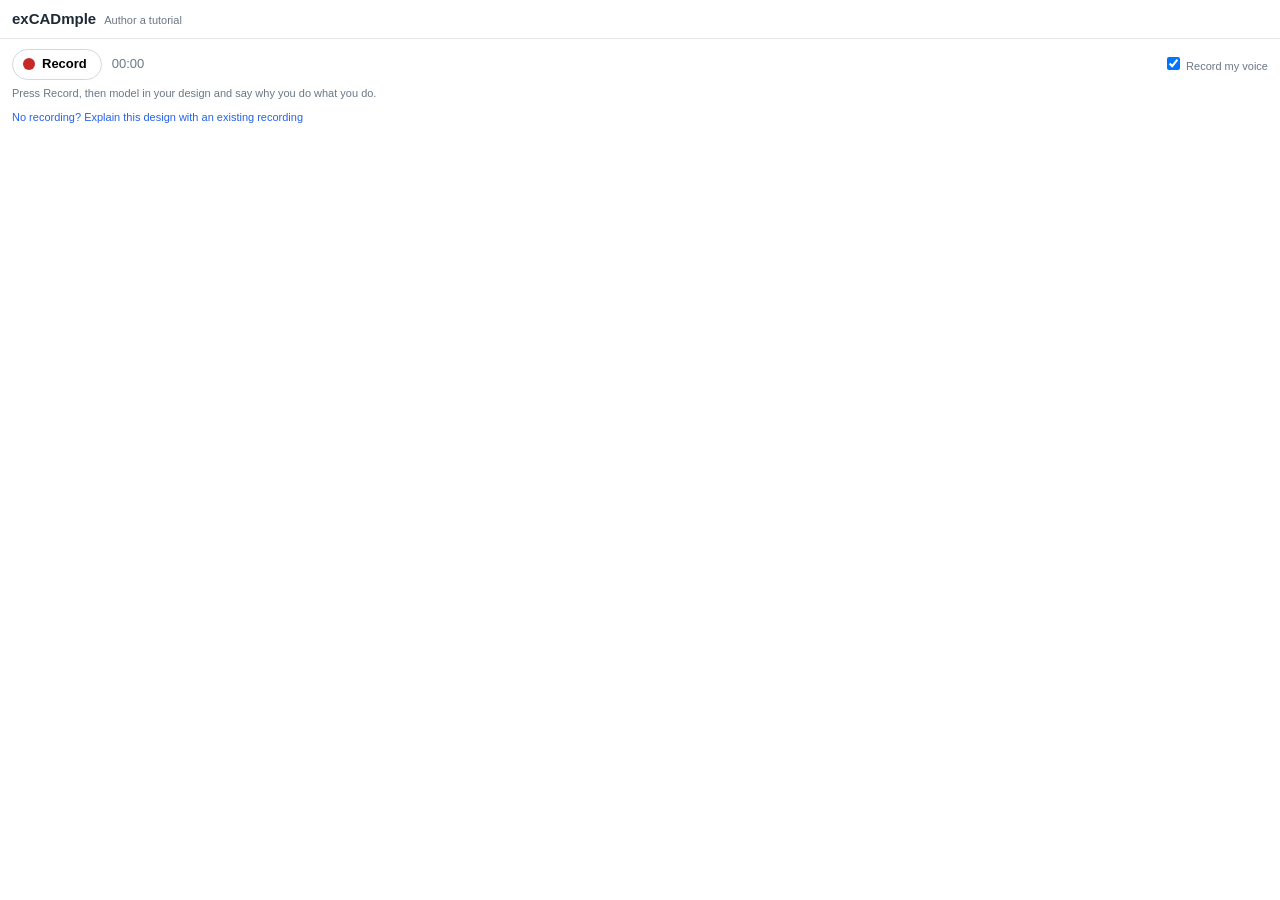
<file: ui/author/index.html>
<!doctype html>
<html lang="en">
<head>
  <meta charset="utf-8">
  <meta name="viewport" content="width=device-width, initial-scale=1">
  <title>exCADmple · Author</title>
  <script>document.write('<link rel="stylesheet" href="author.css' + location.search + '">');</script>
</head>
<body>
  <!-- Authoring tool: record while modeling, then group the features into
       reasoning steps and save the tutorial into the .f3d. -->
  <header class="bar">
    <div class="brand"><strong>exCADmple</strong><span>Author a tutorial</span></div>
    <span id="design" class="design"></span>
  </header>

  <section class="record">
    <button id="record" class="rec" type="button"><span class="dot" aria-hidden="true"></span><span id="recordLabel">Record</span></button>
    <span id="timer" class="timer">00:00</span>
    <label class="voice"><input id="voice" type="checkbox" checked> Record my voice</label>
  </section>
  <p id="hint" class="hint">Press Record, then model in your design and say why you do what you do.</p>
  <button id="prepare" class="link pad" type="button">No recording? Explain this design with an existing recording</button>

  <section id="sources" class="sources" hidden>
    <div class="row">
      <span class="label">Recording</span>
      <span id="audioName" class="value">—</span>
      <button id="importAudio" class="quiet" type="button">Import…</button>
    </div>
    <div id="leadRow" class="row" hidden>
      <span class="label"></span>
      <label class="value small">It started <input id="lead" type="number" step="0.5" value="0"> s before Record</label>
      <button id="applyLead" class="quiet" type="button">Apply</button>
    </div>
    <div class="row">
      <span class="label">Transcript</span>
      <span id="transcriptState" class="value">—</span>
      <button id="importTranscript" class="quiet" type="button">Import…</button>
      <button id="transcribe" class="quiet" type="button" title="Run tools/transcribe.py (faster-whisper) on this computer">Transcribe</button>
    </div>
    <div class="row">
      <span class="label">Title</span>
      <input id="title" class="value" type="text" placeholder="Tutorial title">
    </div>
  </section>

  <ol id="steps" class="steps" aria-label="Reasoning steps"></ol>

  <footer class="foot" id="foot" hidden>
    <div class="actions">
      <button id="regroup" class="quiet" type="button" title="Start the grouping again from the Timeline">Regroup</button>
      <span class="grow"></span>
      <button id="preview" class="quiet" type="button" title="Play the tutorial in the exCADmple player">Preview</button>
      <button id="save" class="primary" type="button">Save into .f3d…</button>
    </div>
  </footer>
  <p id="status" class="status" role="status" aria-live="polite"></p>
  <audio id="audio" preload="metadata"></audio>
  <script>document.write('<script src="author.js' + location.search + '"><\/script>');</script>
</body>
</html>
</file>
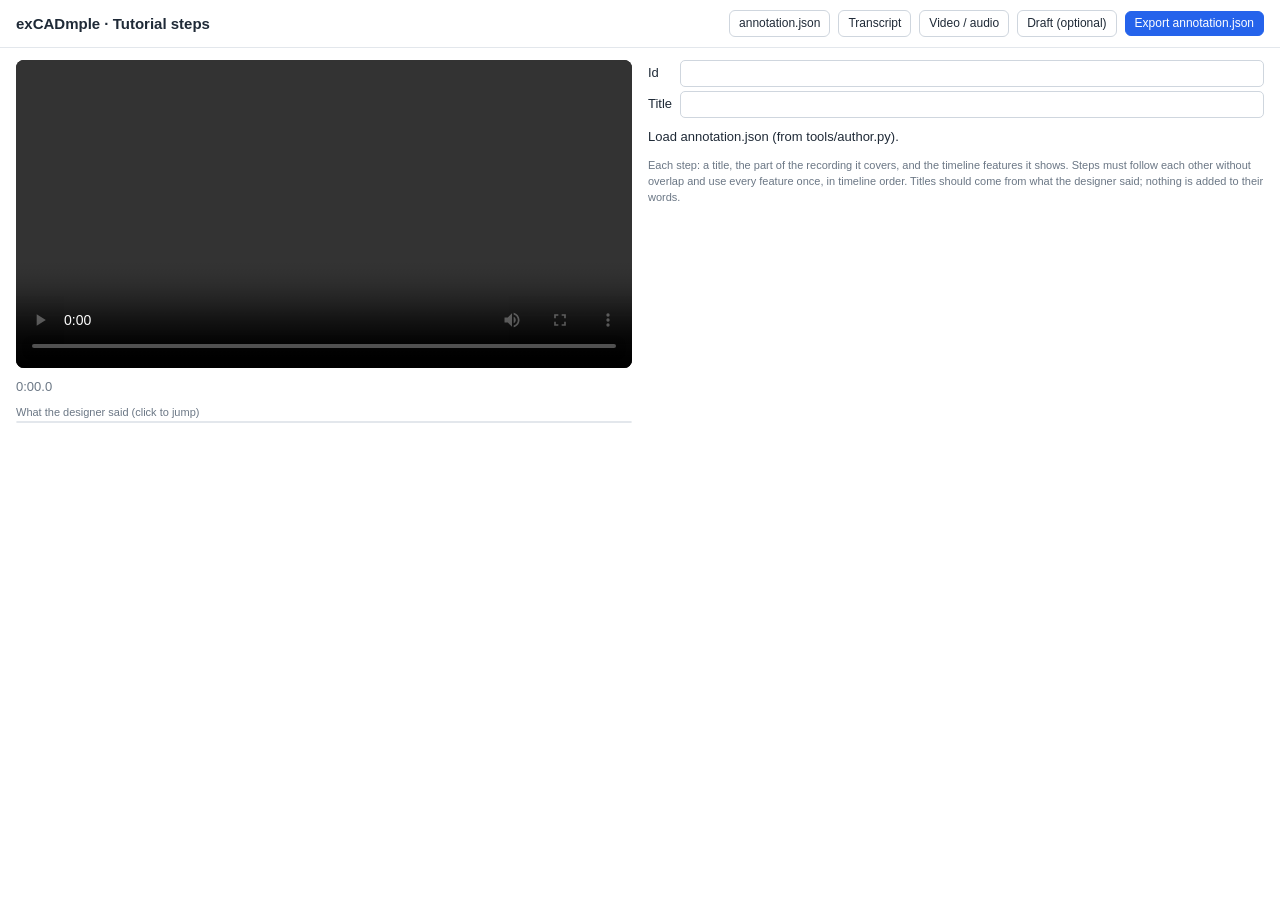
<file: ui/authoring/index.html>
<!doctype html>
<html lang="en">
<head>
<meta charset="utf-8">
<meta name="viewport" content="width=device-width, initial-scale=1">
<title>exCADmple · Tutorial steps</title>
<style>
  :root { color-scheme: light; --ink:#1f2a37; --muted:#6b7785; --line:#e3e7ec; --panel:#f6f7f9; --blue:#2563eb; --red:#b42318; --green:#2a8558; }
  * { box-sizing: border-box; }
  body { margin:0; font:13px/1.45 -apple-system, BlinkMacSystemFont, "Segoe UI", Roboto, Arial, sans-serif; color:var(--ink); background:#fff; }
  header { display:flex; flex-wrap:wrap; gap:8px; align-items:center; padding:10px 16px; border-bottom:1px solid var(--line); }
  header strong { font-size:15px; margin-right:auto; }
  label.file { border:1px solid #cfd6de; border-radius:6px; padding:4px 9px; cursor:pointer; font-size:12px; background:white; }
  label.file input { display:none; }
  button { font:inherit; cursor:pointer; border:1px solid #cfd6de; background:white; border-radius:6px; padding:3px 9px; font-size:12px; }
  button.primary { background:var(--blue); color:white; border-color:var(--blue); }
  main { display:grid; grid-template-columns:minmax(320px, 1fr) minmax(360px, 1fr); gap:16px; padding:12px 16px; }
  @media (max-width: 860px) { main { grid-template-columns:1fr; } }
  video { width:100%; background:#111; border-radius:8px; max-height:52vh; }
  .clock { font-variant-numeric:tabular-nums; color:var(--muted); margin:4px 0 8px; }
  .said { max-height:34vh; overflow:auto; border:1px solid var(--line); border-radius:8px; }
  .said div { padding:4px 8px; border-bottom:1px solid var(--line); cursor:pointer; }
  .said div.now { background:#e6effc; }
  .said span { color:var(--muted); font-variant-numeric:tabular-nums; margin-right:6px; }
  .meta { display:grid; grid-template-columns:auto 1fr; gap:4px 8px; align-items:center; margin-bottom:10px; }
  .meta input { border:1px solid #cfd6de; border-radius:5px; padding:3px 6px; font:inherit; }
  .step { border:1px solid var(--line); border-radius:10px; padding:8px 10px; margin-bottom:8px; }
  .step.current { border-color:var(--blue); box-shadow:0 0 0 2px #dbe6fd; }
  .step .row { display:flex; flex-wrap:wrap; gap:6px; align-items:center; margin-top:5px; }
  .step input.title { width:100%; font:inherit; font-weight:650; border:1px solid #cfd6de; border-radius:5px; padding:3px 6px; }
  .step input.time { width:78px; font:inherit; border:1px solid #cfd6de; border-radius:5px; padding:2px 5px; font-variant-numeric:tabular-nums; }
  .chips { display:flex; flex-wrap:wrap; gap:4px; }
  .chip { font-size:11px; border:1px solid #cfd6de; border-radius:10px; padding:0 7px; cursor:pointer; user-select:none; }
  .chip.on { background:#e6f4ec; border-color:#9fd3b6; }
  .muted { color:var(--muted); font-size:11px; }
  .problems { color:var(--red); font-size:12px; margin:6px 0; }
  .ok { color:var(--green); font-size:12px; margin:6px 0; }
</style>
</head>
<body>
<header>
  <strong>exCADmple · Tutorial steps</strong>
  <label class="file">annotation.json <input id="fAnnotation" type="file" accept=".json"></label>
  <label class="file">Transcript <input id="fTranscript" type="file" accept=".srt,.vtt,.json"></label>
  <label class="file">Video / audio <input id="fMedia" type="file" accept="video/*,audio/*"></label>
  <label class="file">Draft (optional) <input id="fExtract" type="file" accept=".json"></label>
  <button id="export" class="primary">Export annotation.json</button>
</header>
<main>
  <section>
    <video id="media" controls></video>
    <div id="clock" class="clock">0:00.0</div>
    <div class="muted">What the designer said (click to jump)</div>
    <div id="said" class="said"></div>
  </section>
  <section>
    <div class="meta">
      <label for="tId">Id</label><input id="tId">
      <label for="tTitle">Title</label><input id="tTitle">
    </div>
    <div id="check"></div>
    <div id="steps"></div>
    <p class="muted">Each step: a title, the part of the recording it covers, and the timeline features it shows.
      Steps must follow each other without overlap and use every feature once, in timeline order.
      Titles should come from what the designer said; nothing is added to their words.</p>
  </section>
</main>
<script>
"use strict";
const $ = (id) => document.getElementById(id);
const S = { annotation: null, segments: [], features: null, current: -1 };
const media = $("media");

function fmt(ms) {
  const s = Math.max(0, ms) / 1000;
  return Math.floor(s / 60) + ":" + (s % 60).toFixed(1).padStart(4, "0");
}
function parseTime(text) {
  const m = String(text).trim().match(/^(?:(\d+):)?(\d+(?:\.\d+)?)$/);
  return m ? Math.round(((Number(m[1] || 0) * 60) + Number(m[2])) * 1000) : null;
}
function parseCues(text) {
  const toMs = (t) => {
    const m = t.trim().match(/(?:(\d+):)?(\d{1,2}):(\d{2})[.,](\d{1,3})/);
    return m ? (((Number(m[1] || 0) * 60 + Number(m[2])) * 60 + Number(m[3])) * 1000 + Number(m[4].padEnd(3, "0"))) : 0;
  };
  const out = [];
  for (const block of text.replace(/\r\n/g, "\n").trim().split(/\n\s*\n/)) {
    const lines = block.split("\n").filter((l) => l.trim());
    const i = lines.findIndex((l) => l.includes("-->"));
    if (i < 0) continue;
    const [a, b] = lines[i].split("-->");
    const words = lines.slice(i + 1).join(" ").replace(/<[^>]+>/g, "").trim();
    if (words) out.push({ start_ms: toMs(a), end_ms: toMs(b.trim().split(" ")[0]), text: words });
  }
  return out;
}
function readFile(input, cb, asUrl) {
  input.addEventListener("change", () => {
    const file = input.files[0];
    if (!file) return;
    if (asUrl) { cb(URL.createObjectURL(file), file); return; }
    file.text().then((text) => cb(text, file));
  });
}

/* ---------- rendering ---------- */
function renderSaid() {
  const box = $("said");
  box.replaceChildren();
  for (const seg of S.segments) {
    const row = document.createElement("div");
    row.innerHTML = "<span></span>";
    row.querySelector("span").textContent = fmt(seg.start_ms);
    row.append(document.createTextNode(seg.text));
    row.addEventListener("click", () => { media.currentTime = seg.start_ms / 1000; });
    box.appendChild(row);
  }
}
function featureNames() {
  if (S.features) return S.features.map((f) => f.name);
  return (S.annotation?.steps || []).flatMap((s) => s.features);
}
function renderSteps() {
  const box = $("steps");
  box.replaceChildren();
  if (!S.annotation) { box.textContent = "Load annotation.json (from tools/author.py)."; return; }
  $("tId").value = S.annotation.id || "";
  $("tTitle").value = S.annotation.title || "";
  const all = featureNames();
  S.annotation.steps.forEach((step, i) => {
    const card = document.createElement("div");
    card.className = "step" + (i === S.current ? " current" : "");
    const title = Object.assign(document.createElement("input"), { className: "title", value: step.title });
    title.addEventListener("change", () => { step.title = title.value.trim(); check(); });
    card.appendChild(title);

    const times = document.createElement("div");
    times.className = "row";
    for (const key of ["start_ms", "end_ms"]) {
      const input = Object.assign(document.createElement("input"), { className: "time", value: fmt(step.recording[key]) });
      input.addEventListener("change", () => {
        const ms = parseTime(input.value);
        if (ms !== null) step.recording[key] = ms;
        renderSteps();
      });
      const here = document.createElement("button");
      here.textContent = key === "start_ms" ? "start = now" : "end = now";
      here.addEventListener("click", () => { step.recording[key] = Math.round(media.currentTime * 1000); renderSteps(); });
      times.append(input, here);
    }
    const play = document.createElement("button");
    play.textContent = "▶ play step";
    play.addEventListener("click", () => playStep(i));
    times.appendChild(play);
    card.appendChild(times);

    const chips = document.createElement("div");
    chips.className = "row chips";
    for (const name of all) {
      const owner = S.annotation.steps.findIndex((s) => s.features.includes(name));
      if (owner !== -1 && owner !== i) continue;           // features of other steps are not shown here
      const chip = document.createElement("span");
      chip.className = "chip" + (step.features.includes(name) ? " on" : "");
      chip.textContent = name;
      chip.title = "Click to add or remove this feature";
      chip.addEventListener("click", () => {
        step.features = step.features.includes(name) ? step.features.filter((n) => n !== name)
          : all.filter((n) => n === name || step.features.includes(n));
        renderSteps();
      });
      chips.appendChild(chip);
    }
    card.appendChild(chips);

    const tools = document.createElement("div");
    tools.className = "muted";
    tools.textContent = (step.tools || []).length ? "Tools used: " + step.tools.join(", ") : "";
    card.appendChild(tools);

    const actions = document.createElement("div");
    actions.className = "row";
    const split = document.createElement("button");
    split.textContent = "Split at video time";
    split.addEventListener("click", () => splitStep(i));
    const merge = document.createElement("button");
    merge.textContent = "Merge with next";
    merge.disabled = i === S.annotation.steps.length - 1;
    merge.addEventListener("click", () => mergeStep(i));
    actions.append(split, merge);
    card.appendChild(actions);
    box.appendChild(card);
  });
  check();
}
function check() {
  const problems = [];
  const steps = S.annotation?.steps || [];
  const all = featureNames();
  let last = 0, lastPos = -1;
  const used = [];
  steps.forEach((s, i) => {
    if (!s.title) problems.push("Step " + (i + 1) + " has no title.");
    if (!s.features.length) problems.push("Step " + (i + 1) + " has no features.");
    if (s.recording.start_ms < last) problems.push("Step " + (i + 1) + " starts before step " + i + " ends.");
    if (s.recording.end_ms <= s.recording.start_ms) problems.push("Step " + (i + 1) + " ends before it starts.");
    for (const n of s.features) {
      const pos = all.indexOf(n);
      if (pos <= lastPos) problems.push("Step " + (i + 1) + ": " + n + " is out of timeline order.");
      lastPos = Math.max(lastPos, pos);
      used.push(n);
    }
    last = s.recording.end_ms;
  });
  const missing = all.filter((n) => !used.includes(n));
  if (missing.length) problems.push("Not in any step: " + missing.join(", "));
  const box = $("check");
  box.className = problems.length ? "problems" : "ok";
  box.textContent = problems.length ? problems.join(" ") : (steps.length ? "Ready to export: " + steps.length + " steps." : "");
  return problems;
}

/* ---------- editing ---------- */
function splitStep(i) {
  const step = S.annotation.steps[i];
  const t = Math.round(media.currentTime * 1000);
  if (t <= step.recording.start_ms || t >= step.recording.end_ms) { alert("Move the video inside this step first."); return; }
  const half = Math.max(1, Math.floor(step.features.length / 2));
  const second = { id: step.id + "b", title: step.title, features: step.features.slice(half),
                   recording: { start_ms: t, end_ms: step.recording.end_ms } };
  step.features = step.features.slice(0, half);
  step.recording.end_ms = t;
  S.annotation.steps.splice(i + 1, 0, second);
  renderSteps();
}
function mergeStep(i) {
  const [a, b] = S.annotation.steps.slice(i, i + 2);
  a.features = a.features.concat(b.features);
  a.recording.end_ms = b.recording.end_ms;
  a.tools = [...new Set((a.tools || []).concat(b.tools || []))];
  if (b.pointer) a.pointer = (a.pointer || []).concat(b.pointer.map((p) => Object.assign({}, p,
    { at_ms: p.at_ms + b.recording.start_ms - a.recording.start_ms })));
  S.annotation.steps.splice(i + 1, 1);
  renderSteps();
}
function playStep(i) {
  S.current = i;
  const step = S.annotation.steps[i];
  media.currentTime = step.recording.start_ms / 1000;
  media.play();
  const stopAt = step.recording.end_ms / 1000;
  const watch = () => { if (media.currentTime >= stopAt) { media.pause(); media.removeEventListener("timeupdate", watch); } };
  media.addEventListener("timeupdate", watch);
  renderSteps();
}
media.addEventListener("timeupdate", () => {
  const ms = media.currentTime * 1000;
  $("clock").textContent = fmt(ms);
  [...$("said").children].forEach((row, i) => {
    const seg = S.segments[i];
    row.classList.toggle("now", seg.start_ms <= ms && ms < (seg.end_ms || seg.start_ms + 3000));
  });
});

/* ---------- files ---------- */
readFile($("fAnnotation"), (text) => {
  try {
    S.annotation = JSON.parse(text);
    if (S.annotation.format !== "excadmple-annotation") throw new Error("not an exCADmple annotation");
    renderSteps();
  } catch (error) { alert("Could not read annotation: " + error.message); }
});
readFile($("fTranscript"), (text, file) => {
  S.segments = file.name.endsWith(".json") ? JSON.parse(text) : parseCues(text);
  renderSaid();
});
readFile($("fMedia"), (url) => { media.src = url; }, true);
readFile($("fExtract"), (text) => {
  const data = JSON.parse(text);
  S.features = data.features.filter((f) => !f.suppressed).sort((a, b) => a.index - b.index);
  renderSteps();
});
$("tId").addEventListener("change", () => { if (S.annotation) S.annotation.id = $("tId").value.trim(); });
$("tTitle").addEventListener("change", () => { if (S.annotation) S.annotation.title = $("tTitle").value.trim(); });
$("export").addEventListener("click", () => {
  if (!S.annotation) return;
  const problems = check();
  if (problems.length && !confirm("There are problems:\n" + problems.join("\n") + "\n\nExport anyway?")) return;
  const blob = new Blob([JSON.stringify(S.annotation, null, 1)], { type: "application/json" });
  const a = Object.assign(document.createElement("a"), { href: URL.createObjectURL(blob), download: "annotation.json" });
  a.click();
});
renderSteps();
</script>
</body>
</html>
</file>
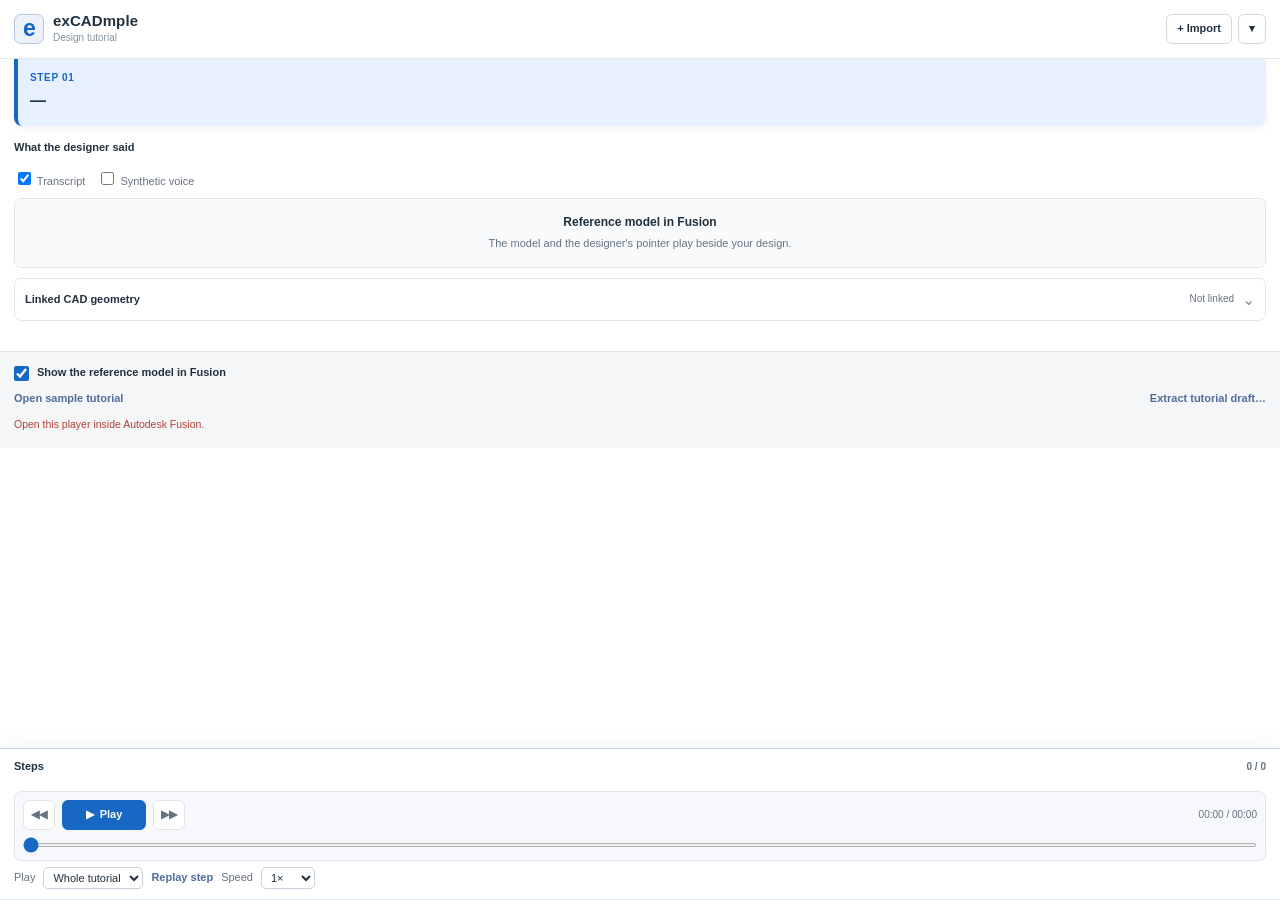
<file: ui/overlay/index.html>
<!doctype html>
<html lang="en">
<head>
  <meta charset="utf-8">
  <meta name="viewport" content="width=device-width, initial-scale=1">
  <title>exCADmple · Tutorial</title>
  <link rel="stylesheet" href="style.css">
</head>
<body>
  <!-- Version B: a compact tutorial floating over the Fusion canvas; the
       reference model and the pointer are drawn in the canvas itself. -->
  <main class="app">
    <header class="topbar">
      <div class="brand">
        <span class="brand-icon" aria-hidden="true">e</span>
        <div><strong id="exampleTitle">exCADmple</strong><small>Design tutorial</small></div>
      </div>
      <div class="topbar-actions">
        <button id="import" class="btn btn-quiet" title="Open a .excadmple or .json tutorial">+ Import</button>
        <button id="collapse" class="btn btn-quiet" type="button" title="Show only the step bar" aria-pressed="false">▾</button>
      </div>
    </header>

    <div class="lesson-scroll">
      <section class="step-detail">
        <div class="current-step">
          <div class="step-context">
            <div class="overline" id="stepEyebrow">STEP 01</div>
            <div id="tools" class="tools" aria-label="Tools used"></div>
          </div>
          <h2 id="stepTitle">—</h2>
        </div>

        <div class="section-heading detail-heading"><span>What the designer said</span></div>
        <ol id="said" class="said" aria-live="polite"></ol>
        <div class="playback-accessibility">
          <label><input id="captionsEnabled" type="checkbox" checked> Transcript</label>
          <label><input id="narrationEnabled" type="checkbox"> Synthetic voice</label>
        </div>

        <div class="demonstration" id="demonstration">
          <video id="video" playsinline preload="metadata" hidden></video>
          <div id="noVideo" class="no-video">
            <div class="viewport-glyph" aria-hidden="true">◇</div>
            <strong>Reference model in Fusion</strong>
            <span>The model and the designer's pointer play beside your design.</span>
          </div>
        </div>
        <audio id="audio" preload="metadata"></audio>

        <details class="geometry-link" id="geometryLink">
          <summary class="geometry-link__summary">
            <span class="geometry-link__heading">Linked CAD geometry</span>
            <span id="linkStatus" class="geometry-link__status">Not linked</span>
            <span class="geometry-link__chevron" aria-hidden="true">⌄</span>
          </summary>
          <div class="geometry-link__body">
            <p>To link this step to geometry in your own model, select one body, face, or component in Fusion first.</p>
            <div class="geometry-link__buttons">
              <button id="bindGeometry" class="geometry-btn primary" type="button">Link selected</button>
              <button id="locateGeometry" class="geometry-btn" type="button" disabled>Locate in Fusion</button>
              <button id="removeGeometry" class="geometry-btn minimal" type="button" disabled>Unlink</button>
            </div>
            <label class="focus-toggle">
              <input type="checkbox" id="focusMode" checked>
              <span><strong>Focus on linked geometry</strong><small>Dim unrelated bodies to 24% opacity while viewing this step</small></span>
            </label>
          </div>
        </details>
      </section>

      <footer>
        <label class="reference-toggle"><input type="checkbox" id="showReference" checked><span>Show the reference model in Fusion</span></label>
        <div class="footer-actions">
          <button id="demo" class="text-button">Open sample tutorial</button>
          <button id="extractDraft" class="text-button" title="Authoring: export the open design's timeline as a tutorial draft">Extract tutorial draft…</button>
        </div>
        <div class="status" id="status" role="status" aria-live="polite"></div>
      </footer>
    </div>

    <section class="timeline-panel" aria-label="Tutorial steps">
      <div class="section-heading">
        <span>Steps</span>
        <span id="stepCount" class="count">0 / 0</span>
      </div>
      <div id="stepRail" class="step-rail" aria-label="Select a step"></div>
      <div class="transport">
        <div class="controls">
          <button id="prev" class="icon-button" aria-label="Previous step" title="Previous step">◀◀</button>
          <button id="play" class="play-button" aria-label="Play">▶ <span>Play</span></button>
          <button id="next" class="icon-button" aria-label="Next step" title="Next step">▶▶</button>
          <span class="clock" id="clock">00:00 / 00:00</span>
        </div>
        <input id="scrub" class="seek" type="range" min="0" max="1000" value="0" aria-label="Position in this step">
      </div>
      <div class="playback-options">
        <label for="playbackScope">Play</label>
        <select id="playbackScope"><option value="all" selected>Whole tutorial</option><option value="step">This step only</option></select>
        <button id="replay" class="text-button" type="button">Replay step</button>
        <label for="playbackSpeed">Speed</label>
        <select id="playbackSpeed" aria-label="Playback speed"><option value="0.5">0.5×</option><option value="1" selected>1×</option><option value="1.5">1.5×</option><option value="2">2×</option></select>
      </div>
    </section>
  </main>
  <script src="player.js"></script>
</body>
</html>
</file>
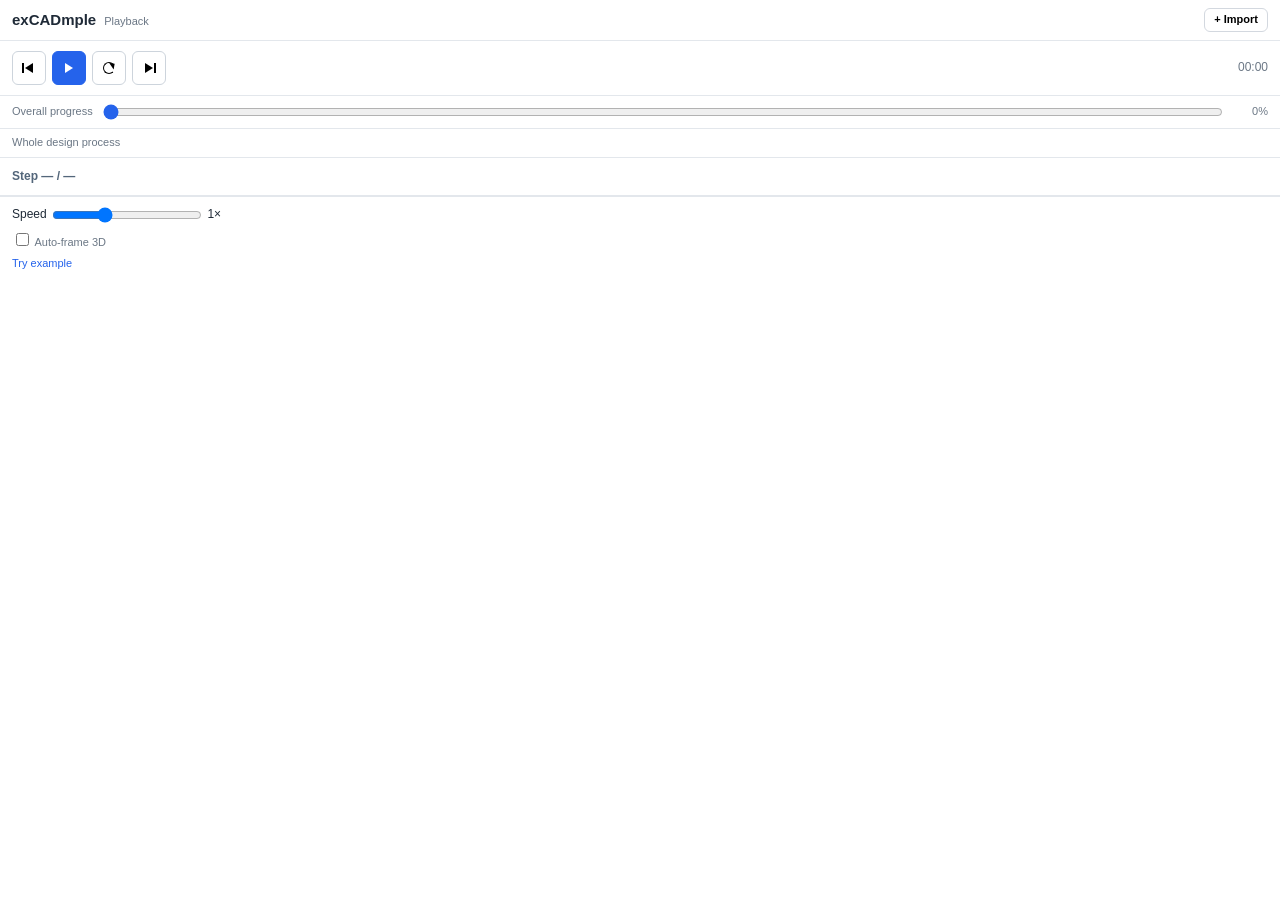
<file: ui/reference/index.html>
<!doctype html>
<html lang="en">
<head>
  <meta charset="utf-8">
  <meta name="viewport" content="width=device-width, initial-scale=1">
  <title>exCADmple · Reference</title>
  <!-- Assets carry the page's ?v= version so Fusion never runs a cached
       old copy after the add-in is updated. -->
  <script>document.write('<link rel="stylesheet" href="style.css' + location.search + '">');</script>
</head>
<body>
  <!-- Playback CONTROLS ONLY. All step teaching is over the actual ONE
       Fusion viewport, never in this panel. -->
  <header class="bar">
    <div class="brand"><strong>exCADmple</strong><span>Playback</span></div>
    <button id="import" class="quiet" type="button" title="Open a .excadmple or .json tutorial">+ Import</button>
  </header>
  <h1 id="title" class="title" hidden>—</h1>

  <div class="transport" role="group" aria-label="Playback">
    <button id="back" title="Step backward (plays the step in reverse)" aria-label="Step backward"><span class="control-icon previous" aria-hidden="true"></span></button>
    <button id="play" title="Play / pause" aria-label="Play"><span class="control-icon play-icon" aria-hidden="true"></span></button>
    <button id="replay" title="Replay from the start" aria-label="Replay"><span class="control-icon replay-icon" aria-hidden="true"></span></button>
    <button id="forward" title="Step forward" aria-label="Step forward"><span class="control-icon next" aria-hidden="true"></span></button>
    <span id="clock" class="clock">00:00</span>
  </div>
  <div class="scrub-row">
    <label for="scrub">Overall progress</label>
    <input id="scrub" type="range" min="0" max="100" step="0.5" value="0"
           aria-label="Seek across the whole tutorial; 0% or 100% shows the full model">
    <output id="scrubValue" for="scrub">0%</output>
  </div>
  <div id="mode" class="mode">
    <span id="modeText">Whole design process</span>
    <button id="showMore" class="link" type="button" hidden>Show more</button>
    <button id="showAll" class="link" type="button" hidden>Show all steps</button>
  </div>
  <div class="controller-status" id="stepIndicator">Step — / —</div>
  <ol id="rail" class="rail" aria-label="Design steps" hidden></ol>

  <footer class="foot">
    <label>Speed <input id="speed" type="range" min="0.5" max="2" step="0.25" value="1"> <output id="speedValue">1×</output></label>
    <div class="options">
      <label title="Optional: move the camera to the relevant reference geometry. Unchecked keeps your own modeling camera fixed."><input id="autoFocus" type="checkbox"> Auto-frame 3D</label>
    </div>
    <div class="authoring">
      <button id="demo" class="link" type="button">Try example</button>
    </div>
    <p id="status" class="status" role="status" aria-live="polite"></p>
  </footer>
  <audio id="audio" preload="metadata"></audio>
  <script>
    document.write('<script src="frame_clock.js' + location.search + '"><\/script>' +
                   '<script src="player.js' + location.search + '"><\/script>');
  </script>
</body>
</html>
</file>
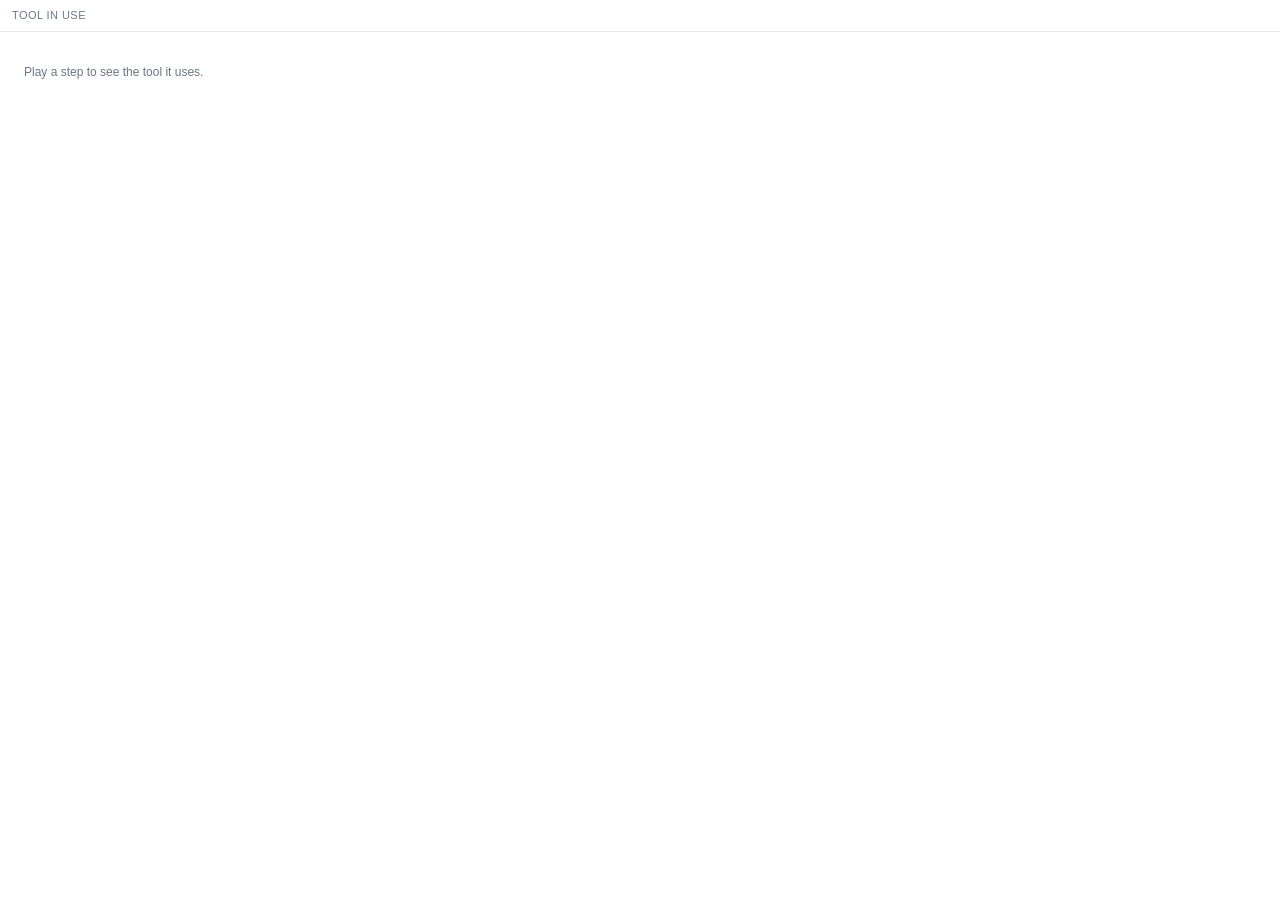
<file: ui/tool/index.html>
<!doctype html>
<html lang="en">
<head>
  <meta charset="utf-8">
  <meta name="viewport" content="width=device-width, initial-scale=1">
  <title>exCADmple · Tool</title>
  <style>
    :root { color-scheme:light; --ink:#1f2a37; --muted:#6b7785; --line:#e3e7ec; --panel:#f6f7f9;
            --accent:#c2570c; --accent-soft:#fff4ec; }
    html, body { margin:0; background:#fff; color:var(--ink);
                 font:13px/1.4 -apple-system, BlinkMacSystemFont, "Segoe UI", Roboto, Arial, sans-serif; }
    .head { padding:8px 12px; font-size:11px; color:var(--muted); border-bottom:1px solid var(--line);
            letter-spacing:.04em; text-transform:uppercase; }
    .step { padding:8px 12px 0; font-size:11px; color:var(--muted); white-space:nowrap; overflow:hidden;
            text-overflow:ellipsis; }
    .tools { padding:8px 12px 12px; display:flex; flex-direction:column; gap:8px; }
    .tool { display:flex; align-items:center; gap:10px; padding:10px; border:1px solid var(--line);
            border-radius:10px; background:#fff; }
    .tool.active { border-color:var(--accent); background:var(--accent-soft); box-shadow:0 0 0 2px var(--accent-soft); }
    .icon { width:40px; height:40px; flex:none; border-radius:8px; background:var(--panel);
            display:flex; align-items:center; justify-content:center; font-weight:700; font-size:18px;
            color:var(--muted); overflow:hidden; }
    .icon img { width:32px; height:32px; }
    .tool.active .icon { color:var(--accent); }
    .text { flex:1; min-width:0; }
    .name { font-weight:700; font-size:15px; }
    .path { font-size:11px; color:var(--muted); }
    .use { flex:none; font-size:12px; padding:4px 12px; border-radius:6px; border:1px solid var(--accent);
           background:#fff; color:var(--accent); cursor:pointer; }
    .tool.active .use { background:var(--accent); color:#fff; }
    .missing .name { font-weight:400; color:var(--muted); }
    .empty { padding:16px 12px; color:var(--muted); font-size:12px; }
  </style>
</head>
<body>
  <div class="head">Tool in use</div>
  <div class="step" id="step"></div>
  <div class="tools" id="tools"><div class="empty">Play a step to see the tool it uses.</div></div>
  <script>
    "use strict";
    const T = { step: "", tools: [], active: "" };
    function el(tag, cls, text) { const e = document.createElement(tag); if (cls) e.className = cls; if (text != null) e.textContent = text; return e; }
    function send(action, payload) {
      if (window.adsk && typeof window.adsk.fusionSendData === "function") window.adsk.fusionSendData(action, JSON.stringify(payload || {}));
    }
    function render() {
      document.getElementById("step").textContent = T.step;
      const box = document.getElementById("tools");
      box.replaceChildren();
      if (!T.tools.length) { box.appendChild(el("div", "empty", "Play a step to see the tool it uses.")); return; }
      const active = T.active || (T.tools.length === 1 ? T.tools[0].label : "");
      for (const tool of T.tools) {
        const row = el("div", "tool" + (tool.label === active ? " active" : "") + (tool.found ? "" : " missing"));
        const icon = el("div", "icon");
        if (tool.icon) { const img = document.createElement("img"); img.src = tool.icon; img.alt = ""; icon.appendChild(img); }
        else icon.textContent = (tool.name || tool.label || "?").charAt(0).toUpperCase();
        const text = el("div", "text");
        text.appendChild(el("div", "name", tool.found ? tool.name : tool.label));
        text.appendChild(el("div", "path", tool.found ? tool.path.slice(0, -1).join(" › ") : (tool.hint || "Not found in this workspace")));
        row.append(icon, text);
        if (tool.found) {
          const use = el("button", "use", "Use");
          use.type = "button";
          use.addEventListener("click", () => send("use_tool", { label: tool.label }));
          row.appendChild(use);
        }
        box.appendChild(row);
      }
    }
    window.addEventListener("error", (e) => send("client_log", { message: "tool window error: " + (e.message || e) }));
    window.fusionJavaScriptHandler = {
      handle(action, raw) {
        try {
          const data = JSON.parse(raw || "{}");
          if (action === "tool") { T.step = data.step || ""; T.tools = data.tools || []; T.active = data.active || ""; render(); }
          else if (action === "active") { T.active = data.label || ""; render(); }
        } catch (_) { /* never break the Fusion bridge */ }
        return "OK";
      },
    };
    send("ready", {});
    render();
  </script>
</body>
</html>
</file>
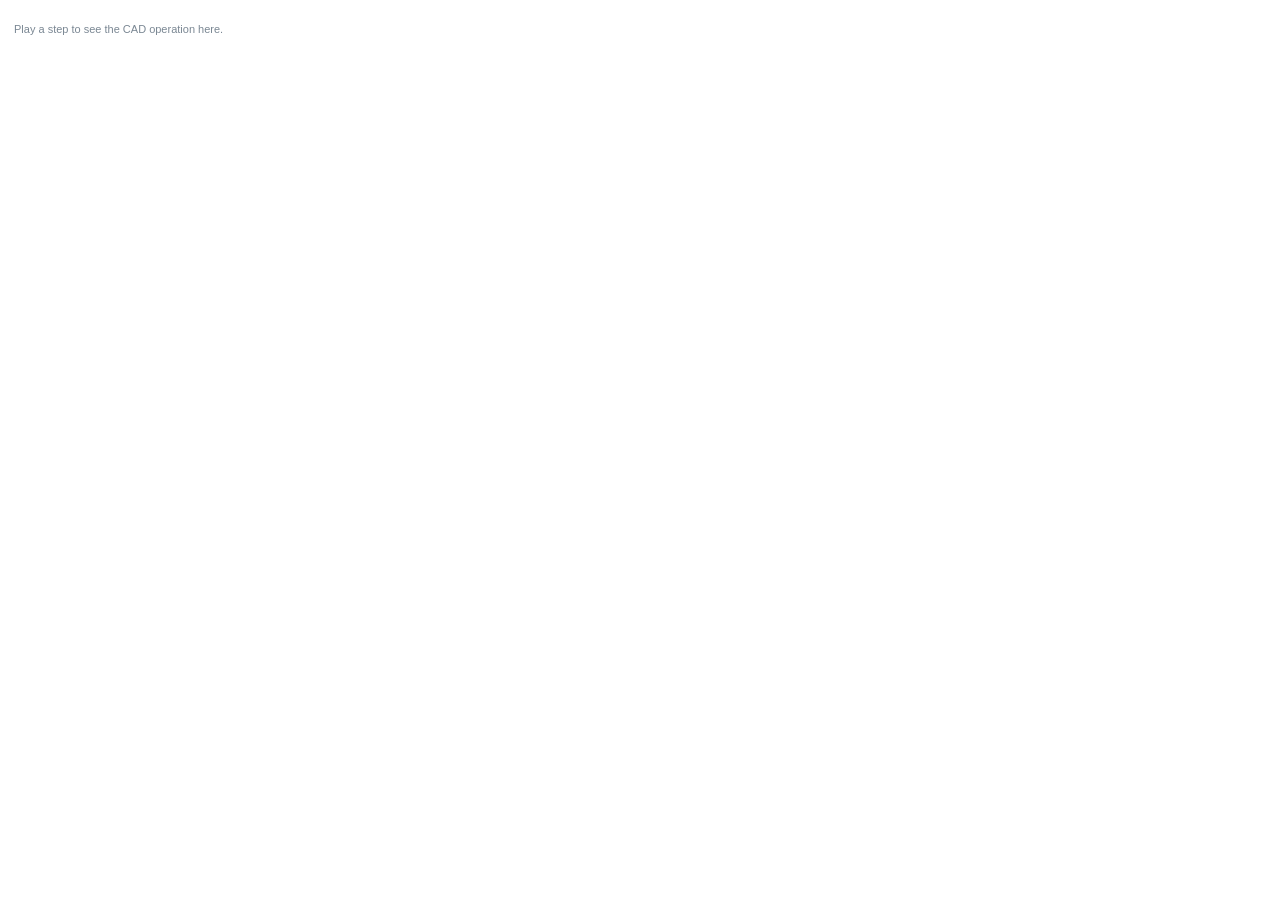
<file: ui/viewport_walkthrough/index.html>
<!doctype html>
<html lang="en">
<head>
  <meta charset="utf-8"/>
  <meta name="viewport" content="width=device-width, initial-scale=1"/>
  <title>exCADmple · Viewport Walkthrough</title>
  <script>document.write('<link rel="stylesheet" href="style.css' + location.search + '">');</script>
</head>
<body>
  <!-- This is a FLOATING IN-VIEWPORT Fusion Palette, NOT the playback panel.
       Video, tool spotlight, procedure and reasoning appear next to actual
       reference geometry. The learner's single CAD viewport stays editable. -->
  <main id="content" class="content" hidden>
    <div class="top" id="dragHandle" title="Drag to move the teaching callout over the CAD viewport">
      <div class="eyebrow"><span class="live-dot"></span> EXCADMPLE · IN-VIEWPORT</div>
      <div class="top-controls">
        <button id="followButton" type="button" title="Automatically place the walkthrough beside the current feature">◎ Follow</button>
        <span id="stepCount" class="count">01</span>
      </div>
    </div>
    <div class="op">
      <span id="phase" class="phase">TOOL</span>
      <strong id="title">—</strong>
    </div>
    <div class="focus" id="toolFocus">
      <div id="toolGlyph" class="glyph">⌘</div>
      <div class="tool-copy">
        <strong id="toolName">CAD Tool</strong>
        <span id="toolPath">Fusion toolbar</span>
      </div>
      <button id="tryTool" type="button" title="Pause teacher and open the native Fusion tool in your own design" hidden>Try</button>
      <span class="focus-ring" aria-hidden="true"></span>
    </div>
    <section id="videoShell" class="video-shell" hidden>
      <div class="film-frame">
        <video id="video" playsinline preload="metadata" muted></video>
        <div class="video-caption">RECORDED CAD OPERATION</div>
      </div>
    </section>
    <div id="geometryMark" class="geometry-mark" hidden>
      <span class="geom-dot">◉</span> Highlighted reference geometry
    </div>
    <p id="hint" class="hint"></p>
    <div id="parameters" class="parameters" hidden></div>
    <div id="reason" class="reason" hidden>
      <span class="reason-label">WHY</span>
      <span id="reasonText"></span>
    </div>
    <div class="foot">
      <span id="origin" class="origin">—</span>
      <span id="progress" class="progress"><i></i></span>
    </div>
  </main>
  <div id="empty" class="empty">Play a step to see the CAD operation here.</div>
  <script>document.write('<script src="walkthrough.js' + location.search + '"><\/script>');</script>
</body>
</html>
</file>
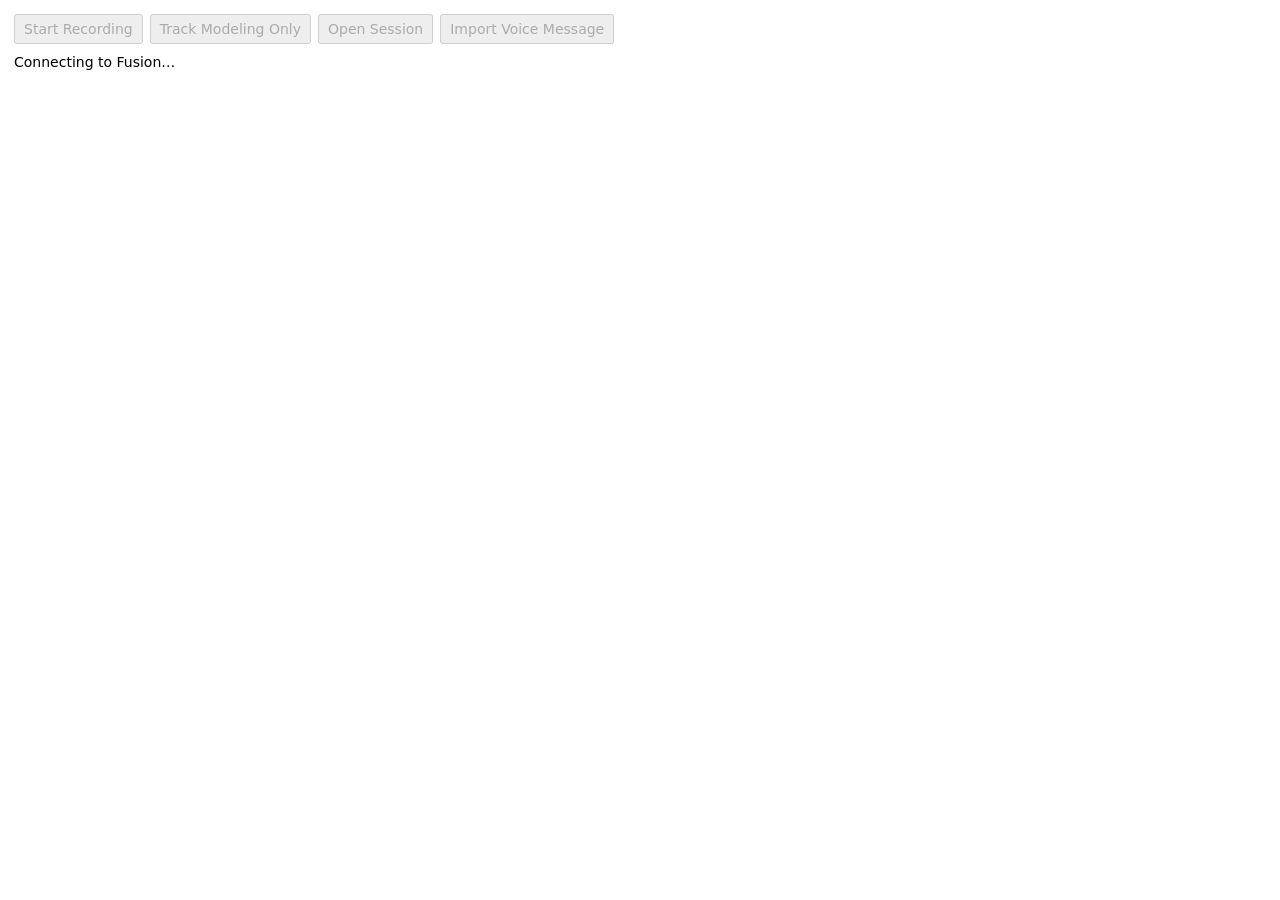
<file: exCADmpleRecorder/panel.html>
<!doctype html>
<html lang="en">
<head>
  <meta charset="utf-8">
  <meta name="viewport" content="width=device-width, initial-scale=1">
  <title>exCADmple Voice Recorder</title>
  <style>
    :root { color-scheme: light dark; font: 14px system-ui, sans-serif; }
    body { margin: 14px; background: Canvas; color: CanvasText; }
    [hidden] { display: none !important; }
    button, select, input { font: inherit; padding: 5px 8px; }
    .actions { display: flex; flex-wrap: wrap; align-items: center; gap: 7px; margin: 10px 0; }
    h2 { font-size: 15px; margin-bottom: 6px; }
    p { margin: 6px 0; overflow-wrap: anywhere; }
    #status { min-height: 1.4em; }
    #status.error { color: #d64e44; }
    audio { width: 100%; }
    ol { padding-left: 22px; }
    li { margin: 7px 0; padding: 7px; border-bottom: 1px solid #8886; }
    li.active { background: #3c91d444; }
    small { opacity: .8; }
    #offset { width: 68px; }
    .voice-message { display: flex; flex-wrap: wrap; align-items: center; gap: 8px; margin-top: 6px; }
    .voice-bar { min-width: 96px; text-align: left; border: 1px solid #429764;
      border-radius: 10px; background: #bce9c6; color: #183923; cursor: pointer; }
    .voice-bar:hover { background: #a8dfb5; }
    .recording { color: #b32433; font-variant-numeric: tabular-nums; }
    #draft-bar { display: inline-flex; gap: 10px; align-items: center; padding: 8px 12px;
      margin: 3px 0; cursor: default; font-variant-numeric: tabular-nums; }
  </style>
</head>
<body>
  <div class="actions">
    <button id="record" disabled>Start Recording</button>
    <button id="send" hidden>Send Voice Message</button>
    <button id="discard" hidden>Cancel Message</button>
    <button id="end" hidden>End Session</button>
    <button id="history" disabled>Track Modeling Only</button>
    <button id="open" disabled>Open Session</button>
    <button id="import-voice" disabled>Import Voice Message</button>
  </div>
  <div id="draft-bar" class="voice-bar" hidden>
    <strong id="draft-label">Starting microphone</strong><span id="draft-time"></span>
    <button id="preview-draft" hidden>Preview</button>
  </div>
  <p id="status" role="status">Connecting to Fusion…</p>
  <button id="reconnect" hidden>Retry Connection</button>
  <div id="match" class="actions" hidden>
    <label>Modeling step <select id="step"></select></label>
  </div>
  <section id="review" hidden>
    <h2 id="design"></h2>
    <small id="folder"></small>
    <div class="actions" id="attach">
      <label>WAV start offset (seconds) <input id="offset" type="number" step="0.1" value="0"></label>
      <button id="wav">Import WAV</button>
    </div>
    <div class="actions" id="transcription">
      <label>Transcription language
        <select id="language">
          <option value="">Auto-detect</option>
          <option value="zh">Chinese</option>
          <option value="en">English</option>
        </select>
      </label>
      <button id="transcribe">Transcribe</button>
    </div>
    <audio id="audio" controls></audio>
    <section id="loose-voices" hidden>
      <h2>Unlinked Voice Messages</h2>
      <ol id="voice-list"></ol>
    </section>
    <h2>Modeling Steps</h2>
    <ol id="steps"></ol>
    <p id="unassigned"></p>
  </section>
  <!-- PANEL_SCRIPT -->
</body>
</html>
</file>
<file: ui/author/author.css>
/* Authoring panel: same white look as the player (ui/reference/style.css). */
:root { color-scheme:light; --ink:#1f2a37; --muted:#6b7785; --line:#e3e7ec; --panel:#f6f7f9; --white:#fff;
  --blue:#2563eb; --red:#c62828; --extrude:#2f7d5b; --revolve:#7c4dce; --fillet:#c26a12; --pattern:#0e7490;
  --mirror:#b4236a; --cut:#b42318; --move:#4b5563; --other:#64748b; --combine:#9a5b18; --modify:#0f766e;
  --sketch:#4f74a5; --import:#64748b; }
* { box-sizing:border-box; }
[hidden] { display:none !important; }
html, body { margin:0; background:var(--white); color:var(--ink);
  font:13px/1.45 -apple-system, BlinkMacSystemFont, "Segoe UI", Roboto, Arial, sans-serif; }
button, input, textarea { font:inherit; }
button { cursor:pointer; }
button:disabled { cursor:default; opacity:.45; }
.bar { display:flex; align-items:baseline; gap:8px; padding:8px 12px; border-bottom:1px solid var(--line); }
.brand { display:flex; align-items:baseline; gap:8px; margin-right:auto; }
.brand strong { font-size:15px; } .brand span, .design { color:var(--muted); font-size:11px; }
.quiet { border:1px solid #d3d8df; background:white; border-radius:6px; padding:3px 9px; font-size:11px; font-weight:650; }
.primary { border:1px solid var(--blue); background:var(--blue); color:white; border-radius:6px; padding:4px 12px; font-size:12px; font-weight:650; }
.link { border:0; background:none; color:var(--blue); padding:0; font-size:11px; text-align:left; }
.pad { margin:0 12px 8px; }

.record { display:flex; align-items:center; gap:10px; padding:10px 12px 4px; }
.rec { display:inline-flex; align-items:center; gap:7px; border:1px solid #d3d8df; background:white;
  border-radius:18px; padding:5px 14px 5px 10px; font-weight:650; }
.rec .dot { width:12px; height:12px; border-radius:50%; background:var(--red); }
.rec.on { border-color:var(--red); color:var(--red); }
.rec.on .dot { border-radius:2px; animation:pulse 1.2s ease-in-out infinite; }
@keyframes pulse { 50% { opacity:.35; } }
.timer { font-variant-numeric:tabular-nums; color:var(--muted); }
.voice { margin-left:auto; font-size:11px; color:var(--muted); }
.hint { margin:2px 12px 6px; font-size:11px; color:var(--muted); }

.sources { margin:0 12px 8px; padding:8px 10px; border-radius:10px; background:var(--panel); display:grid; gap:6px; font-size:12px; }
.row { display:flex; align-items:center; gap:6px; }
.row .label { width:72px; flex:none; color:var(--muted); font-size:11px; }
.row .value { flex:1; min-width:0; overflow:hidden; text-overflow:ellipsis; white-space:nowrap; }
.row input[type=text] { border:1px solid #d3d8df; border-radius:6px; padding:2px 6px; background:white; }
.row input[type=number] { width:56px; border:1px solid #d3d8df; border-radius:6px; padding:1px 4px; }
.small { font-size:11px; color:var(--muted); }

.steps { list-style:none; margin:0; padding:0 12px; }
.step { border:1.5px solid var(--line); border-radius:12px; padding:8px 10px; background:white; }
.step.playing { border-color:var(--blue); }
.step-head { display:flex; align-items:center; gap:8px; font-size:11px; color:var(--muted); }
.step-head b { color:var(--ink); }
.step-head .grow { flex:1; }
.play { border:1px solid #d3d8df; background:white; border-radius:12px; width:24px; height:22px; padding:0; font-size:10px; }
.step-title { width:100%; margin:4px 0 6px; border:1px solid transparent; border-radius:6px; padding:2px 4px;
  font-size:14px; font-weight:650; background:transparent; }
.step-title:hover, .step-title:focus { border-color:#d3d8df; background:white; }
.ops { display:flex; flex-wrap:wrap; align-items:center; gap:2px; }
.op { font-size:11px; padding:1px 8px; border-radius:9px; border:1.5px solid var(--kind, var(--other));
  color:var(--kind, var(--other)); font-weight:600; }
.cut-here { border:0; background:none; color:#9aa4af; padding:0 2px; font-size:12px; line-height:1; }
.cut-here:hover { color:var(--red); }
.said { list-style:none; margin:6px 0 0; padding:0; display:grid; gap:3px; }
.said li { display:flex; gap:6px; align-items:baseline; padding:3px 6px; border-radius:6px; background:var(--panel); font-size:12px; }
.said time { color:var(--muted); font-size:10px; font-variant-numeric:tabular-nums; flex:none; }
.said span { flex:1; }
.said .move { border:0; background:none; color:var(--blue); font-size:10px; padding:0; white-space:nowrap; }
.nothing { margin:6px 0 0; font-size:11px; color:var(--muted); }
.why-label { display:flex; justify-content:space-between; margin:8px 0 2px; font-size:10px; letter-spacing:.4px;
  text-transform:uppercase; color:var(--muted); }
.why { width:100%; min-height:44px; resize:vertical; border:1px solid #d3d8df; border-radius:6px; padding:4px 6px; font-size:12px; }
.why.edited { border-color:#e0b26a; }
.join { display:flex; justify-content:center; margin:2px 0; }
.join button { border:1px dashed #c3cad3; background:white; color:var(--muted); border-radius:10px; font-size:10px; padding:1px 10px; }
.join button:hover { border-color:var(--blue); color:var(--blue); }

.foot { position:sticky; bottom:0; background:white; border-top:1px solid var(--line); padding:8px 12px; margin-top:8px; }
.actions { display:flex; align-items:center; gap:6px; } .actions .grow { flex:1; }
.status { margin:4px 12px 10px; font-size:11px; color:var(--muted); min-height:15px; }
.status.error { color:var(--cut); }
[data-kind=extrude]{--kind:var(--extrude)} [data-kind=revolve]{--kind:var(--revolve)} [data-kind=fillet]{--kind:var(--fillet)}
[data-kind=pattern]{--kind:var(--pattern)} [data-kind=mirror]{--kind:var(--mirror)} [data-kind=cut]{--kind:var(--cut)}
[data-kind=move]{--kind:var(--move)} [data-kind=combine]{--kind:var(--combine)} [data-kind=modify]{--kind:var(--modify)}
[data-kind=sketch]{--kind:var(--sketch)} [data-kind=import]{--kind:var(--import)}
</file>
<file: ui/overlay/style.css>
/* Compact Autodesk Fusion palette. Visual hierarchy adapted from the
   FuzzyCAD sidebar: quiet surfaces, clear active marks, spatial context. */
:root {
  color-scheme: light;
  --ink: #21313f;
  --text: #2d3a47;
  --muted: #657381;
  --quiet: #85919d;
  --blue: #6078a8;
  --blue-pale: #eaf0f8;
  --line: #e2e5ea;
  --panel: #f5f6f8;
  --white: #fff;
  --green: #2a8558;
}
* { box-sizing: border-box; }
html, body { margin: 0; padding: 0; background:var(--white); color:var(--ink); font:13px/1.45 -apple-system, BlinkMacSystemFont, "Segoe UI", Roboto, Arial, sans-serif; }
button, input { font: inherit; }
button { cursor: pointer; }
button:disabled { opacity:.40; cursor:default; }
button:focus-visible, input:focus-visible { outline:2px solid var(--blue); outline-offset:2px; }
.app { width:100%; min-width:280px; max-width:900px; margin:0 auto; }
.topbar { display:flex; justify-content:space-between; align-items:center; gap:10px; padding:12px 14px; border-bottom:1px solid var(--line); }
.brand { display:flex; gap:9px; align-items:center; min-width:0; }
.brand-icon { display:flex; align-items:center; justify-content:center; width:30px; height:30px; border-radius:7px; border:1px solid #b8c6d9; background:#edf2fa; color:var(--blue); font-size:23px; font-weight:750; letter-spacing:-1px; }
.brand strong { display:block; font-size:15px; letter-spacing:.1px; font-weight:750; line-height:1.15; }
.brand small { display:block; margin-top:2px; font-size:10px; color:var(--quiet); }
.btn { border-radius:6px; padding:6px 10px; font-size:11px; font-weight:700; white-space:nowrap; }
.btn-quiet { border:1px solid #d3d8df; background:white; color:var(--ink); }
.btn-quiet:hover { background:var(--panel); }
.intro { padding:14px 14px 13px; }
.overline { text-transform:uppercase; font-size:10px; letter-spacing:.65px; font-weight:750; color:var(--blue); }
.type-note { display:inline-block; margin-left:7px; padding:1px 6px; background:var(--blue-pale); border-radius:5px; letter-spacing:0; text-transform:none; color:#496587; font-weight:650; }
h1 { font-size:18px; line-height:1.2; letter-spacing:-.35px; margin:7px 0 5px; font-weight:750; }
.intro p { margin:0; font-size:11.5px; line-height:1.5; color:var(--muted); }
.example-meta { display:flex; flex-wrap:wrap; align-items:center; gap:7px; margin-top:10px; font-size:10px; color:var(--quiet); }
.timeline-panel { padding:13px 14px; background:var(--panel); border-top:1px solid var(--line); border-bottom:1px solid var(--line); }
.section-heading { display:flex; justify-content:space-between; align-items:center; gap:6px; font-size:11px; font-weight:750; color:var(--ink); }
.count { font-size:10px; color:var(--muted); font-variant-numeric:tabular-nums; }
.step-rail { display:flex; flex-direction:column; gap:5px; max-height:182px; overflow-y:auto; padding:9px 2px 5px; scrollbar-width:thin; }
.step-card { display:flex; align-items:center; width:100%; gap:10px; flex:none; text-align:left; background:var(--white); color:var(--ink); border:1px solid var(--line); border-left:3px solid #d2d8e0; border-radius:7px; padding:8px 10px; min-height:42px; }
.step-card:hover { border-color:#bac7d7; border-left-color:var(--blue); }
.step-card.active { background:#eff4fb; border-color:#b6c7e1; border-left-color:var(--blue); }
.step-card .num { width:22px; flex:none; font-size:10px; font-weight:800; color:#8a97a5; }
.step-card.active .num { color:var(--blue); }
.step-card .step-labels { min-width:0; flex:1; }
.step-card .label { display:block; font-size:12px; font-weight:650; white-space:nowrap; overflow:hidden; text-overflow:ellipsis; }
.step-card .step-goal { display:block; white-space:nowrap; overflow:hidden; text-overflow:ellipsis; margin-top:1px; color:var(--muted); font-size:10px; }
.step-card .step-indicator { color:var(--blue); font-size:10px; font-weight:800; flex:none; }
.transport { background:var(--white); border:1px solid var(--line); border-radius:7px; padding:9px 10px 8px; margin-top:7px; }
.controls { display:flex; align-items:center; gap:7px; }
.controls button { height:30px; border-radius:6px; font-size:11px; font-weight:700; }
.icon-button { width:32px; background:var(--white); border:1px solid var(--line); color:var(--muted); }
.icon-button:not(:disabled):hover { background:var(--panel); }
.play-button { display:flex; justify-content:center; align-items:center; gap:6px; min-width:84px; background:var(--ink); border:1px solid var(--ink); color:#fff; }
.play-button:hover { background:#354d62; }
.clock { margin-left:auto; font-size:10px; color:var(--muted); white-space:nowrap; font-variant-numeric:tabular-nums; }
.seek { display:block; width:100%; height:4px; margin:13px 0 5px; padding:0; accent-color:var(--blue); cursor:pointer; }
.step-detail { padding:15px 14px 18px; }
.step-context { display:flex; justify-content:space-between; align-items:center; gap:5px; }
.reference-label { font-size:10px; padding:2px 6px; border-radius:5px; border:1px solid #d6dee8; color:var(--muted); background:#f9fafb; }
.reference-label.none { border-color:#e9ddcd; background:#fffaf4; color:#9a7044; }
h2 { margin:6px 0 3px; font-size:16px; line-height:1.25; font-weight:750; letter-spacing:-.2px; }
.goal { font-size:11.5px; color:var(--muted); margin:0 0 11px; }
.demonstration { min-height:125px; border:1px solid var(--line); border-radius:7px; background:#f9fafb; overflow:hidden; }
.demonstration video { width:100%; max-height:245px; display:block; object-fit:contain; background:#f6f7f8; }
.demonstration video[hidden], .no-video[hidden], .final-preview[hidden] { display:none; }
.final-preview { margin:0; padding:12px 12px 8px; text-align:center; }
.final-preview img { display:block; max-width:100%; max-height:225px; object-fit:contain; margin:auto; }
.final-preview figcaption { margin-top:7px; color:#8b7566; font-size:9px; letter-spacing:.35px; font-weight:650; }
.no-video { min-height:125px; display:flex; align-items:center; flex-direction:column; justify-content:center; padding:12px 15px; gap:4px; text-align:center; color:var(--muted); }
.no-video strong { font-size:12px; color:var(--ink); }
.no-video span { font-size:11px; }
.viewport-glyph { width:32px; height:32px; background:var(--blue-pale); border-radius:50%; color:var(--blue); font-size:26px; font-weight:350; line-height:31px; margin-bottom:3px; }
.evidence-heading { display:flex; justify-content:space-between; gap:8px; align-items:center; margin-top:12px; font-size:11px; font-weight:700; }
.evidence-tag { font-size:10px; font-weight:550; color:var(--muted); }
.cue { display:flex; align-items:start; gap:9px; margin-top:6px; padding:9px 10px; border:1px solid var(--line); border-radius:6px; background:#fafbfc; }
.cue-track { width:12px; height:12px; border-radius:50%; border:1px solid #bac8da; display:flex; justify-content:center; align-items:center; flex:none; margin-top:1px; }
.cue-track span { width:5px; height:5px; background:var(--blue); border-radius:50%; }
.cue p { margin:0; font-size:11px; color:#526170; line-height:1.45; }
.detail-heading { margin:14px 0 7px; }
.operation-box { border:1px solid var(--line); border-radius:7px; padding:10px; }
.tool-row { display:flex; align-items:flex-start; flex-wrap:wrap; gap:7px; color:var(--muted); font-size:11px; }
.tool-tag { background:#eaf0f8; border:1px solid #cfdaea; border-radius:5px; color:#4e6993; font-size:10px; font-weight:750; padding:3px 7px; }
#toolInstruction { flex:1; min-width:120px; padding-top:2px; }
.parameters { display:flex; flex-wrap:wrap; gap:5px; margin-top:9px; }
.parameters:empty { display:none; }
.parameter { border-radius:5px; border:1px solid var(--line); background:var(--panel); color:var(--muted); font-size:10px; padding:4px 7px; }
.parameter b { color:var(--ink); font-weight:700; margin-left:5px; }
.source-tag { display:inline-block; padding:2px 6px; border-radius:5px; background:#f0f2f5; color:var(--muted); font-size:10px; font-weight:600; }
.source-tag.mock { color:#946536; background:#fff3e5; }
.reasoning-heading { align-items:center; }
blockquote { margin:0; border-left:3px solid var(--blue); background:#f3f6fa; padding:11px 12px; border-radius:0 6px 6px 0; color:var(--ink); font-size:12px; line-height:1.6; }
.source-explainer { margin:6px 0 0; color:var(--quiet); font-size:10px; }
.source-explainer:empty { display:none; }

/* Link authoring stays in a collapsed FuzzyCAD-style inline inspector.
   Normal viewing does not require any Follow / Skip / Accept action. */
.geometry-link { border:1px solid var(--line); border-radius:7px; margin:10px 0 12px; background:#fff; }
.geometry-link__summary { display:flex; align-items:center; gap:8px; padding:9px 10px; cursor:pointer; list-style:none; }
.geometry-link__summary::-webkit-details-marker { display:none; }
.geometry-link__heading { font-size:11px; font-weight:750; white-space:nowrap; }
.geometry-link__status { flex:1; min-width:0; text-align:right; color:var(--muted); font-size:10px; overflow:hidden; white-space:nowrap; text-overflow:ellipsis; }
.geometry-link__status.linked { color:#426c9a; font-weight:700; }
.geometry-link__status.unavailable { color:#a56b36; }
.geometry-link__chevron { color:var(--quiet); font-size:16px; transition:transform .15s; }
.geometry-link[open] .geometry-link__chevron { transform:rotate(180deg); }
.geometry-link__body { padding:0 10px 10px; border-top:1px solid var(--line); }
.geometry-link__body p { color:var(--muted); font-size:10.5px; margin:9px 0; line-height:1.5; }
.geometry-link__buttons { display:flex; flex-wrap:wrap; gap:5px; }
.geometry-btn { padding:6px 8px; border:1px solid #d3d8df; border-radius:5px; color:#465568; background:#fff; font-size:10.5px; font-weight:650; }
.geometry-btn:hover:not(:disabled) { background:var(--panel); }
.geometry-btn.primary { background:var(--ink); color:white; border-color:var(--ink); }
.geometry-btn.primary:hover:not(:disabled) { background:#3c5266; }
.geometry-btn.minimal { border-color:transparent; color:var(--muted); }
.geometry-link__body small { color:var(--quiet); display:block; font-size:9.5px; margin-top:8px; }

footer { padding:13px 14px 16px; background:var(--panel); border-top:1px solid var(--line); }
.reference-toggle { display:flex; gap:8px; align-items:center; font-size:11px; font-weight:650; cursor:pointer; }
.reference-toggle input { accent-color:var(--blue); margin:0; width:15px; height:15px; }
.workflow-note { color:var(--muted); font-size:10.5px; line-height:1.5; margin:8px 0; }
.footer-actions { display:flex; flex-wrap:wrap; justify-content:space-between; align-items:center; gap:8px; margin-top:7px; }
.text-button { border:0; background:transparent; color:#4f6d9b; padding:3px 0; font-weight:650; font-size:11px; }
.text-button:hover { text-decoration:underline; }
.package-note { font-size:10px; color:var(--quiet); }
.status { font-size:10.5px; margin-top:7px; color:var(--muted); min-height:12px; }
.status:empty { display:none; }
.status.error { color:#b33f36; }
@media(max-width:345px) {
  .topbar,.intro,.timeline-panel,.step-detail,footer { padding-left:10px; padding-right:10px; }
  .step-card { padding:7px 8px; }
  .clock { font-size:9px; }
}

.focus-toggle { display:flex; align-items:flex-start; gap:9px; padding:10px 0 6px; cursor:pointer; color:var(--ink); }
.focus-toggle input { accent-color:var(--blue); width:15px; height:15px; margin:2px 0 0; flex:none; }
.focus-toggle span { display:flex; flex-direction:column; gap:2px; }
.focus-toggle strong { font-size:11px; font-weight:700; }
.focus-toggle small { font-size:10px; color:var(--muted); }

/* Keep the reference lesson and transport visible beside the user's CAD work. */
:root { --blue:#1768c4; --blue-pale:#e6f0ff; }
html, body { height:100%; overflow:hidden; }
.app { height:100vh; max-width:none; display:flex; flex-direction:column; }
.topbar, .intro, .timeline-panel { flex-shrink:0; }
.intro { padding-top:10px; padding-bottom:10px; }
.intro p { display:-webkit-box; -webkit-line-clamp:2; -webkit-box-orient:vertical; overflow:hidden; }
.lesson-scroll { flex:1; min-height:0; overflow-y:auto; overscroll-behavior:contain; }
.step-detail { padding-top:0; }
.current-step { position:sticky; top:0; z-index:2; background:var(--blue-pale); border-left:4px solid var(--blue); padding:12px; border-radius:0 0 8px 8px; box-shadow:0 3px 8px #1d385210; }
.current-step .goal { margin-bottom:0; }
.reference-label { max-width:60%; text-align:right; }
blockquote { background:#f0f6ff; border-left-color:var(--blue); font-size:13px; }
.timeline-panel { padding:10px 14px; background:white; border-top:1px solid #bfcee1; box-shadow:0 -4px 16px #1d38520c; }
.step-rail { flex-direction:row; overflow-x:auto; overflow-y:hidden; max-height:none; padding:8px 1px; gap:6px; }
.step-card { width:38px; min-height:34px; justify-content:center; padding:6px; border:1px solid var(--line); }
.step-card .num { width:auto; color:var(--muted); font-size:12px; }
.step-card .step-labels, .step-card .step-indicator { display:none; }
.step-card.active { background:var(--blue); border-color:var(--blue); }
.step-card.active .num { color:white; font-size:14px; }
.transport { margin-top:0; padding:8px; background:#f6f8fb; }
.play-button { background:var(--blue); border-color:var(--blue); }
.play-button:hover { background:#1255a3; }
.no-video { min-height:68px; padding:9px; }
.no-video .viewport-glyph { display:none; }
.demonstration { min-height:68px; }
@media(max-height:540px) {
  .brand small, .intro p, .example-meta { display:none; }
  .topbar { padding-top:7px; padding-bottom:7px; }
  .intro h1 { font-size:15px; }
  .timeline-panel { padding-top:6px; padding-bottom:6px; }
}

/* Playback options under the persistent bottom bar. */
.playback-options { display:flex; align-items:center; gap:8px; margin:6px 0 0; color:var(--muted); font-size:11px; }
.playback-options select { min-width:0; padding:3px 5px; border:1px solid #c6d1df; border-radius:5px; background:white; color:var(--ink); font:inherit; }
.playback-accessibility { display:flex; gap:12px; font-size:11px; color:var(--muted); margin:2px 0 8px; }

/* HiM history metadata and completed-step affordances. */
.step-card.visited:not(.active) { border-left-color:#7da0c9; }
.step-card.visited:not(.active) .step-indicator { color:#527ca7; }
.step-duration { display:none; font-size:9px; color:var(--quiet); margin-top:2px; font-variant-numeric:tabular-nums; }
.step-card:focus-visible { outline:2px solid var(--blue); outline-offset:2px; }

/* Example library and decision panel */
.example-switch { display:flex; align-items:center; gap:6px; margin-top:8px; font-size:11px; color:var(--muted); }
.example-switch select { flex:1; min-width:0; border:1px solid #d3d8df; border-radius:5px; padding:3px 5px; font-size:11px; background:white; }
.decision-box { margin-top:12px; padding:10px 12px; border:1px solid var(--line); border-radius:8px; background:var(--panel); }
.decision-question { margin:4px 0 8px; font-weight:650; color:var(--ink); }
.decision-label { font-size:10px; letter-spacing:.4px; text-transform:uppercase; color:var(--quiet); margin-top:6px; }
.criteria { display:flex; flex-wrap:wrap; gap:4px; list-style:none; margin:4px 0; padding:0; }
.criteria li { font-size:11px; padding:1px 7px; border-radius:9px; background:white; border:1px solid var(--line); }
.decision-options { margin:4px 0 10px; padding-left:18px; font-size:12px; }
.decision-options li { margin:3px 0; }
.decision-options li.chosen { font-weight:650; color:var(--green); }
.decision-options small { display:block; font-weight:400; color:var(--muted); }

/* v2: designer's goal, scope of a choice and its dependencies */
.brief { margin-top:8px; padding:8px 10px; border-radius:8px; background:var(--panel); }
.brief p { margin:2px 0 0; font-size:12px; color:var(--ink); }
.brief .brief-more { color:var(--muted); font-size:11px; }
.decision-scope { margin:6px 0 0; font-size:12px; }
.decision-scope b { color:var(--blue); }
.decision-deps { margin:4px 0 0; font-size:11px; color:var(--muted); }
.brief p { white-space:normal; overflow:visible; text-overflow:clip; }

/* ---- Layout B: compact tutorial floating over the Fusion canvas ---------- */
.topbar-actions { display:flex; gap:6px; }
.intro p#exampleDescription { display:none; }
body.collapsed .intro, body.collapsed .lesson-scroll { display:none; }
.brief p { display:block; -webkit-line-clamp:unset; }
.brief summary { cursor:pointer; font-size:10px; letter-spacing:.4px; text-transform:uppercase; color:var(--quiet); }
.example-meta { display:none; }

/* Simplified tutorial: tools used and what the designer said. */
.tools { display:flex; flex-wrap:wrap; gap:4px; }
.said { list-style:none; margin:4px 0 6px; padding:0; display:grid; gap:4px; }
.said li { padding:6px 9px; border-radius:6px; background:var(--panel); color:var(--muted); font-size:12.5px; line-height:1.45; cursor:pointer; }
.said li.said-before { color:var(--text); }
.said li.current { background:#e6effc; color:var(--ink); border-left:3px solid var(--blue); }
.said li.empty { cursor:default; font-style:italic; }
</file>
<file: ui/reference/style.css>
/* Version A — playback-only controller; instructional material is presented
   in the real Fusion CAD viewport via ui/viewport_walkthrough.
   Original History in Motion control panel, docked beside the reference
   instance's canvas: transport on top, vertical history, speed below. */
:root { color-scheme:light; --ink:#1f2a37; --muted:#6b7785; --line:#e3e7ec; --panel:#f6f7f9; --white:#fff;
  --blue:#2563eb; --green:#2a8558; --extrude:#2f7d5b; --revolve:#7c4dce; --fillet:#c26a12; --pattern:#0e7490;
  --mirror:#b4236a; --cut:#b42318; --move:#4b5563; --other:#64748b;
  --combine:#9a5b18; --modify:#0f766e; --sketch:#4f74a5; --import:#64748b; }
* { box-sizing:border-box; }
#title[hidden], #rail[hidden] { display:none!important; }
.controller-status { padding:10px 12px; font-size:12px; color:#53667a; font-weight:750;
  border-bottom:1px solid var(--line); }

html, body { margin:0; height:100%; background:var(--white); color:var(--ink);
  font:13px/1.45 -apple-system, BlinkMacSystemFont, "Segoe UI", Roboto, Arial, sans-serif; }
button, input, select { font:inherit; }
button { cursor:pointer; }
.bar { display:flex; align-items:center; gap:8px; padding:8px 12px; border-bottom:1px solid var(--line); }
.brand { display:flex; align-items:baseline; gap:8px; margin-right:auto; }
.brand strong { font-size:15px; }
.brand span { color:var(--muted); font-size:11px; }
.bar select { max-width:280px; border:1px solid #d3d8df; border-radius:6px; padding:3px 6px; background:white; }
.quiet { border:1px solid #d3d8df; background:white; border-radius:6px; padding:3px 9px; font-size:11px; font-weight:650; }
.link { border:0; background:none; color:var(--blue); padding:0; font-size:11px; }
.panel { width:360px; flex:none; display:flex; flex-direction:column; border-left:1px solid var(--line); background:white; }
.transport { display:flex; align-items:center; gap:6px; padding:10px 12px; border-bottom:1px solid var(--line); }
.transport button { width:34px; height:34px; border-radius:17px; border:1px solid #cdd4dc; background:white; font-size:13px; }
.transport #play { background:var(--blue); border-color:var(--blue); color:white; }
.clock { margin-left:auto; font-variant-numeric:tabular-nums; color:var(--muted); font-size:12px; }
.scrub-row { display:flex; align-items:center; gap:8px; padding:6px 12px;
  border-bottom:1px solid var(--line); font-size:11px; color:var(--muted); }
.scrub-row label { white-space:nowrap; }
.scrub-row input { flex:1; min-width:0; accent-color:var(--blue); }
.scrub-row output { min-width:35px; text-align:right; font-variant-numeric:tabular-nums; }
.mode { display:flex; gap:10px; align-items:center; padding:6px 12px; font-size:11px; color:var(--muted); border-bottom:1px solid var(--line); }
.mode #modeText { margin-right:auto; }
.mode.filtered { background:#fff4f8; color:#8a1d4a; }

.rail { list-style:none; margin:0; padding:10px 12px 10px 32px; overflow-y:auto; flex:1; min-height:0; position:relative; }
.rail::before { content:""; position:absolute; left:20px; top:14px; bottom:14px; width:2px; background:var(--line); }
.step { position:relative; margin:0 0 8px; }
.step::before { content:""; position:absolute; left:-17px; top:11px; width:10px; height:10px; border-radius:50%;
  background:white; border:2px solid var(--kind, var(--other)); }
.step.current::before { background:var(--kind, var(--other)); }
.capsule { width:100%; display:flex; justify-content:space-between; gap:8px; align-items:center; text-align:left;
  border:2px solid var(--kind, var(--other)); border-radius:16px; background:white; padding:4px 11px; }
.step.current .capsule { background:color-mix(in srgb, var(--kind, var(--other)) 9%, white); }
.capsule .name { font-weight:650; }
.capsule .meta { font-size:10px; color:var(--muted); white-space:nowrap; }
.tag { font-size:10px; padding:0 6px; border-radius:8px; margin-left:4px; background:#fde7f0; color:#8a1d4a; font-weight:500; }
.progress { height:3px; margin:3px 12px 0; border-radius:2px; background:var(--line); overflow:hidden; }
.progress span { display:block; height:100%; width:0; background:var(--kind, var(--other)); }
.card { margin:6px 0 4px 4px; padding:9px 10px; border-radius:10px; background:var(--panel); font-size:12px; }
.card h4 { margin:8px 0 3px; font-size:10px; letter-spacing:.4px; text-transform:uppercase; color:var(--muted); display:flex; justify-content:space-between; }
.card h4:first-child { margin-top:0; }
.card blockquote { margin:0; padding:4px 8px; border-left:3px solid var(--blue); background:white; border-radius:0 6px 6px 0; }
.card .src { font-weight:500; text-transform:none; letter-spacing:0; color:#b45309; }
.card .cue { margin:5px 0 0; color:var(--ink); font-style:italic; }
.card .question { font-weight:650; margin:2px 0; }
.card ol { margin:2px 0; padding-left:18px; }
.card li.chosen { color:var(--green); font-weight:650; }
.card li small { display:block; color:var(--muted); font-weight:400; }
.card .scope { margin:4px 0 0; } .card .scope b { color:var(--blue); }
.card .deps { margin:2px 0 0; color:var(--muted); font-size:11px; }
.card .params { display:flex; flex-wrap:wrap; gap:4px; margin-top:3px; }
.card .params span { background:white; border:1px solid var(--line); border-radius:6px; padding:0 6px; font-size:11px; }
.card .compare { margin-top:8px; border:0; background:var(--ink); color:white; border-radius:6px; padding:4px 9px; font-size:11px; font-weight:650; }

.panel-foot { border-top:1px solid var(--line); padding:8px 12px 10px; display:grid; gap:5px; font-size:12px; }
.panel-foot input[type=range] { vertical-align:middle; width:150px; }
.options { display:flex; flex-wrap:wrap; gap:4px 12px; font-size:11px; color:var(--muted); }
.authoring { display:flex; gap:12px; }
.status { margin:0; font-size:11px; color:var(--muted); min-height:15px; }
.status.error { color:var(--cut); }
[data-kind=extrude]{--kind:var(--extrude)} [data-kind=revolve]{--kind:var(--revolve)} [data-kind=fillet]{--kind:var(--fillet)}
[data-kind=pattern]{--kind:var(--pattern)} [data-kind=mirror]{--kind:var(--mirror)} [data-kind=cut]{--kind:var(--cut)}
[data-kind=move]{--kind:var(--move)} [data-kind=combine]{--kind:var(--combine)} [data-kind=modify]{--kind:var(--modify)}
[data-kind=sketch]{--kind:var(--sketch)} [data-kind=import]{--kind:var(--import)}

body { display:flex; flex-direction:column; }
.examples { display:flex; gap:6px; padding:6px 12px; }
.examples select { flex:1; min-width:0; border:1px solid #d3d8df; border-radius:6px; padding:3px 6px; background:white; }
.brief { margin:0 12px 6px; padding:6px 9px; border-radius:8px; background:var(--panel); font-size:12px; }
.brief summary { cursor:pointer; font-size:10px; letter-spacing:.4px; text-transform:uppercase; color:var(--muted); }
.brief p { margin:4px 0 2px; } .brief small { color:var(--muted); }
.source { margin:0 12px 6px; font-size:11px; color:var(--muted); }
.source.recorded { color:#b45309; }
.hint { margin:6px 12px 0; font-size:11px; color:var(--muted); }
.foot { border-top:1px solid var(--line); padding:8px 12px 10px; display:grid; gap:5px; font-size:12px; }
.foot input[type=range] { vertical-align:middle; width:150px; }
.rail { flex:1; }
.title { margin:4px 12px 6px; font-size:16px; }
.said { list-style:none; margin:4px 0 0; padding:0; display:grid; gap:4px; }
.said li { padding:5px 8px; border-radius:6px; background:white; color:var(--muted); cursor:pointer; }
.said li.before { color:var(--ink); }
.said li.current { color:var(--ink); background:#e6effc; border-left:3px solid var(--blue); }
.anim { margin:4px 0 6px; padding:0; list-style:none; font-size:11px; color:var(--muted); }
.anim li.parameter::before { content:"● "; color:#2563eb; }
.anim li.visual::before { content:"◐ "; color:#b45309; }
.anim li.instant::before { content:"◆ "; color:#0f766e; }
.card .explanation-label { margin:9px 0 4px; color:var(--muted); font-size:11px; font-weight:650; }
.anim li.timeline::before { content:"○ "; }
.anim li.live { color:inherit; font-weight:600; }


/* Minimal monochrome transport glyphs; no platform-dependent emoji. */
.transport button { display:inline-flex; align-items:center; justify-content:center; border-radius:6px; }
.control-icon { pointer-events:none; display:block; position:relative; width:14px; height:14px; color:inherit; }
.play-icon::before, .next::before, .previous::before { content:""; position:absolute; top:2px; left:3px; border-top:5px solid transparent; border-bottom:5px solid transparent; border-left:8px solid currentColor; }
.previous { transform:rotate(180deg); }
.next::after, .previous::after { content:""; position:absolute; top:2px; right:0; width:2px; height:10px; background:currentColor; }
.pause-icon::before, .pause-icon::after { content:""; position:absolute; top:2px; width:3px; height:10px; background:currentColor; }
.pause-icon::before { left:2px; } .pause-icon::after { right:2px; }
.replay-icon { border:1.5px solid currentColor; border-right-color:transparent; border-radius:50%; width:12px; height:12px; }
.replay-icon::after { content:""; position:absolute; top:-2px; right:-1px; border-top:4px solid transparent; border-bottom:4px solid transparent; border-left:4px solid currentColor; transform:rotate(-35deg); }
.anim li.parameter::before, .anim li.visual::before, .anim li.instant::before, .anim li.timeline::before { content:""; }
.anim { border-left:2px solid var(--kind, var(--other)); padding-left:8px; }
.anim li { padding:2px 0; } .anim li.live { color:var(--kind, var(--other)); }

.operation-transcript + .operation-transcript { margin-top:12px; }
.operation-name { font-size:12px; font-weight:650; color:var(--kind, var(--ink)); margin-bottom:4px; }
.operation-name.live { text-decoration:underline; text-underline-offset:3px; }
.playback-note { margin-top:8px; color:var(--muted); font-size:11px; }
.tool-guide { display:flex; align-items:center; gap:8px; margin-top:8px; font-size:11px; color:var(--muted); }
.tool-guide .tool-path { flex:1; font-weight:600; color:inherit; }
.tool-guide.missing .tool-path { font-weight:400; }
.tool-guide .tool-use { font-size:11px; padding:2px 10px; border-radius:6px; border:1px solid currentColor; background:transparent; color:#c2570c; cursor:pointer; }
</file>
<file: ui/viewport_walkthrough/style.css>
:root { color-scheme:light; --fg:#1b2936; --muted:#607284; --accent:#ca842e; --teal:#188c90; }
* { box-sizing:border-box; }
html,body { padding:0; margin:0; background:transparent; color:var(--fg);
  font:13px/1.45 -apple-system, BlinkMacSystemFont, "Segoe UI", Arial,sans-serif;
  height:100%; overflow:hidden; }
.content { padding:12px 14px 10px; height:100%; display:flex; flex-direction:column; gap:7px;
  background:rgba(255,255,255,.97); border:1px solid #d8e0e8; border-radius:12px;
  box-shadow:0 7px 25px rgba(21,39,60,.16); }
.content[hidden],.video-shell[hidden],.geometry-mark[hidden],.parameters[hidden],.reason[hidden]{display:none!important;}
.top,.op,.focus,.foot { display:flex; align-items:center; gap:8px; }
.top { justify-content:space-between; cursor:move; user-select:none; touch-action:none; }
.top-controls { display:flex; gap:8px; align-items:center; }
#followButton { font-size:10px; padding:2px 6px; background:#eff6f7; color:#35636d;
  border:1px solid #cce3e6; border-radius:5px; cursor:pointer; }

.eyebrow { color:#697e92; font-size:10px; letter-spacing:.7px; font-weight:800; }
.live-dot { display:inline-block; width:6px; height:6px; border-radius:50%; background:#37a3a6; vertical-align:middle; }
.count { font-size:10px; color:#778a98; font-variant-numeric:tabular-nums; }
.op { align-items:flex-start; gap:8px; }
.op strong { font-size:15px; line-height:1.3; flex:1; }
.phase { color:#81500e; background:#fff0d8; border:1px solid #efd4ab; border-radius:5px;
  font-weight:800; letter-spacing:.5px; padding:2px 6px; font-size:10px; }
.focus { position:relative; background:#f4f6f8; border:1px solid #dde6ed;
  border-radius:9px; padding:9px; min-height:52px; }
.focus.active { background:#fff8e8; border:2px solid #e2a852; box-shadow:0 0 0 3px #e7b86b44; }
.glyph { width:31px; height:31px; border-radius:6px; background:#e2eaf2; color:#2a6277;
  display:flex; align-items:center; justify-content:center; font-size:19px; font-weight:750; flex:none; overflow:hidden; }
.glyph img { max-width:100%; max-height:100%; object-fit:contain; }
.tool-copy { display:flex; flex:1; flex-direction:column; min-width:0; gap:2px; }
.tool-copy strong { font-size:12px; }
.tool-copy span { font-size:10px; color:var(--muted); white-space:nowrap; overflow:hidden; text-overflow:ellipsis; }
#tryTool { background:white; color:#8c5c11; border:1px solid #dca857;
  border-radius:5px; padding:5px 9px; font-size:11px; font-weight:700; cursor:pointer; }
#tryTool[hidden] { display:none!important; }
.focus-ring { border:2px solid #dea24a; position:absolute; inset:-5px; border-radius:12px; opacity:0; pointer-events:none; }
.focus.active .focus-ring { opacity:1; animation:pulse 1.2s ease-in-out infinite alternate; }
@keyframes pulse {to{box-shadow:0 0 0 5px #dfa95420;}}
.video-shell { background:#17232e; border:1px solid #b9c7d4; border-radius:8px;
  overflow:hidden; flex:1; min-height:120px; }
.film-frame { position:relative; width:100%; height:100%; overflow:hidden; }
.film-frame video { display:block; width:100%; height:100%; object-fit:contain; }
.video-caption { position:absolute; left:7px; bottom:6px; background:#0d1820c9; color:white;
  border-radius:4px; letter-spacing:.5px; font-size:9px; font-weight:750; padding:3px 5px; pointer-events:none; }
.geometry-mark { font-weight:750; color:#09676d; font-size:11px; background:#eef9f8;
  padding:7px 8px; border-left:3px solid #32a4aa; border-radius:4px; }
.geom-dot { color:#25a6ac; font-size:16px; margin-right:4px; }
.hint { font-size:12px; line-height:1.45; margin:0; max-height:54px; overflow:hidden; }
.parameters { display:flex; flex-wrap:wrap; gap:4px; }
.parameters span { font-size:10px; padding:3px 7px; border-radius:5px;
  color:#31536c; background:#eef4f8; border:1px solid #d1e1eb; }
.reason { background:#fff8e8; border-left:3px solid #d99739; padding:8px; border-radius:5px;
  display:flex; gap:7px; font-size:12px; max-height:75px; overflow:hidden; }
.reason-label { color:#ae641a; font-size:10px; font-weight:800; margin-top:2px; }
.foot { margin-top:auto; justify-content:space-between; gap:10px; }
.origin { font-size:10px; color:#6e7b86; }
.progress { width:68px; height:4px; border-radius:9px; background:#dce4eb; overflow:hidden; flex:none; }
.progress i { display:block; width:0; height:100%; background:#dc9c40; }
.empty { padding:22px 14px; font-size:11px; color:#7a8793; }
</file>
